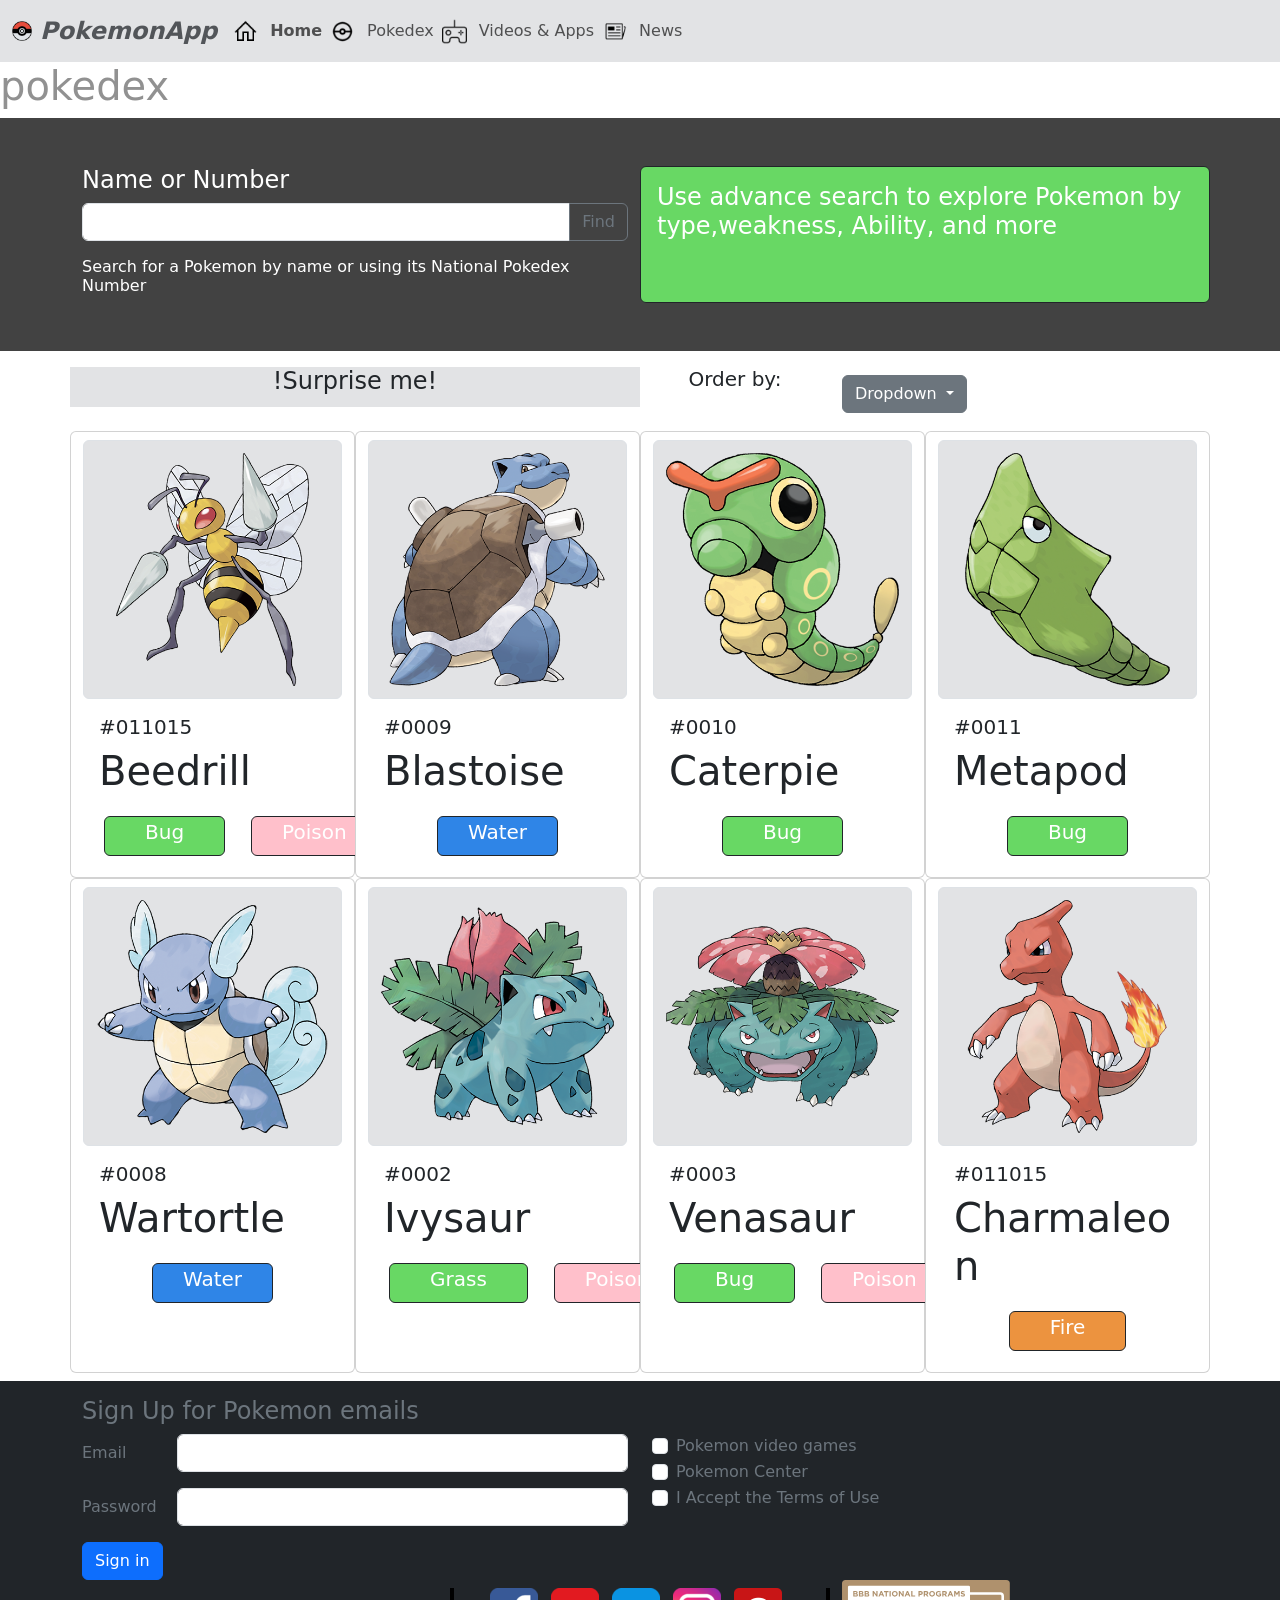
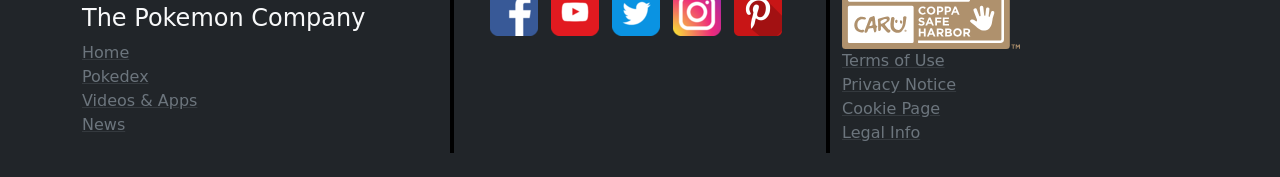
<file: index.html>
<!doctype html>
<html lang="es" >
  <head>
    <meta charset="UTF-8" />
    <meta name="viewport" content="width=device-width, initial-scale=1.0" />
    <meta
      name="descrition"
      content="pagina muestra Imagenes de Pokemon"
    />
    <meta name="author" content="Gabriel Funes" />
    <link rel="stylesheet" href="https://cdn.jsdelivr.net/npm/bootstrap-icons@1.11.3/font/bootstrap-icons.min.css">
    <link rel="stylesheet" href="./css/bootstrap.min.css" />
    <link rel="stylesheet" href="./css/style.css" />
    <title>PokemonApp</title>
  </head>
  <body>
    <header>
<nav class="navbar navbar-expand-lg bg-secondary-subtle">
        <div class="container-fluid ">
          
          <button
            class="navbar-toggler"
            type="button"
            data-bs-toggle="collapse"
            data-bs-target="#navbarSupportedContent"
            aria-controls="navbarSupportedContent"
            aria-expanded="false"
            aria-label="Toggle navigation"
          >
            <span class="navbar-toggler-icon"></span>
          </button>
          <div style="display: flex; align-items: center;">
    <img src="./img/pokemon_icon_69163.png" alt="icono" style="width: 20px; height: 20px; margin-right: 8px;">
    <a class="navbar-brand" href="#">
          <i> <span class="fs-4 fw-bolder text-body-secondary">PokemonApp</span> </i
          ></a> 
</div>
          
          <div class="collapse navbar-collapse " id="navbarSupportedContent">
            <ul class="navbar-nav me-auto mb-2 mb-lg-0 ">
              <li class="nav-item">
                <div style="display: flex; align-items: center;">
    <img src="./img/Home_icon-icons.com_55890.png" alt="icono" style="width: 25px; height: 25px; margin-right: 4px;">
    <a
                  class="nav-link"
                  aria-current="page"
                  href="./index.html"
                  ></i><span class="fw-bold">Home</span> </i></a
                >
</div>
                
              </li>
              <li class="nav-item">
                <div style="display: flex; align-items: center;">
    <img src="./img/game_play_224994.png" alt="icono" style="width: 25px; height: 25px; margin-right: 4px;">
                <a class="nav-link" href="./pages/pokedex.html"
                  >Pokedex</a
                >
                </div>
              </li>

              <li class="nav-item">
                <div style="display: flex; align-items: center;">
    <img src="./img/videogamecontroller_114518.png" alt="icono" style="width: 25px; height: 25px; margin-right: 4px;">
                <a class="nav-link" href="./pages/error404.html"></i> Videos & Apps </i></a>
              </div>
            </li>
              <li class="nav-item">
                <div style="display: flex; align-items: center;">
    <img src="./img/news27_42521.png" alt="icono" style="width: 25px; height: 25px; margin-right: 4px;">
                <a class="nav-link" href="./pages/error404.html"></i> News </i></a>
            </div>  
           </div>
        </div>
      </nav>
    </header>
    <main>
     <h1 class="color_titulo">pokedex<h1>

      <section class=" background  p-5 w-100">
      <div class="container">
       <div class="row">
<div class="col-12 col-md-6 col-lg-6">
  <h4>Name or Number</h4>
  <div class="input-group mb-3">
  <input type="text" class="form-control " placeholder="" aria-label="Name or number" aria-describedby="button-addon2">
  <button class="btn btn-outline-secondary" type="button" id="button-addon2">Find</button>
</div >
<div>
   <h6>Search for a Pokemon by name or using its National Pokedex Number</h6>
</div>
</div>
<div class="col-12 col-md-6 col-lg-6 p-3 bg-info bg_verde border border-dark rounded ">
<h4>Use advance search to explore Pokemon by type,weakness, Ability, and more</h4>
</div>
     </div>
      </div>
      </section>
      <section>
        <div class="container mt-3 mb-3">
          <div class="row ">
         <h4 class="bg-secondary-subtle col-6 text-center">!Surprise me!</h4>
          <h5 class="col-2 text-center">Order by:</h5>
          <div class="dropdown col-4">
  <button class="btn btn-secondary dropdown-toggle" type="button" data-bs-toggle="dropdown" aria-expanded="false">
    Dropdown
  </button>
  <ul class="dropdown-menu ">
    <li><button class="dropdown-item" type="button">Action</button></li>
    <li><button class="dropdown-item" type="button">Another action</button></li>
    <li><button class="dropdown-item" type="button">Something else here</button></li>
  </ul>
</div>
          </div>
          
        </div>

        
      <div class="container vw-100">
        <div class="row   ">
             <div class="card  col-sm-12 col-md-6 col-lg-3  "  >
              <img src="./img/beedrill015.png" class="card-img-top bg-secondary-subtle mt-2 border border-1 rounded  " alt="Beedrill">
               <div class="card-body ">
                 <h5 class="card-title">#011015</h5>
                   <p class="card-text">Beedrill</p>
                <div class="d-flex flex-row justify-content-evenly gap-3 align-items-start">
                  <div class="bug border border-dark rounded">
                   <h5>Bug</h5></div>
                    <div class="poison border border-dark rounded"><h5>Poison</h5></div>
                 </div>
               </div>
              </div>
         <div class=" card  col-12 col-md-6 col-lg-3" >
             <img src="./img/blastoise009.png" class="card-img-top bg-secondary-subtle mt-2  border border rounded" alt="Blastoise">
              <div class="card-body ">
               <h5 class="card-title">#0009</h5>
                 <p class="card-text">Blastoise</p>
                   <div class="d-flex flex-row justify-content-evenly gap-3">
                     <div class="water border border-dark rounded">
                         <h5>Water</h5></div>
                         </div>
                </div>
           </div>
        <div class="  card  col-12 col-md-6 col-lg-3"  >
              <img src="./img/caterpie010.png" class="card-img-top bg-secondary-subtle mt-2  border border rounded" alt="Caterpie">
               <div class="card-body ">
                 <h5 class="card-title">#0010</h5>
                   <p class="card-text">Caterpie</p>
                <div class="d-flex flex-row justify-content-evenly gap-3">
                  <div class="bug border border-dark rounded">
                   <h5>Bug</h5></div>
                    
                 </div>
               </div>
              </div>
              <div class="  card  col-12 col-md-6 col-lg-3"  >
              <img src="./img/metapod011.png" class="card-img-top bg-secondary-subtle mt-2  border border rounded" alt="Metapod">
               <div class="card-body ">
                 <h5 class="card-title">#0011</h5>
                   <p class="card-text">Metapod</p>
                <div class="d-flex flex-row justify-content-evenly gap-3">
                  <div class="bug border border-dark rounded">
                   <h5>Bug</h5></div>
                    
                 </div>
               </div>
              </div>
              <div class="  card  col-12 col-md-6 col-lg-3"  >
              <img src="./img/wartortle008.png" class="card-img-top bg-secondary-subtle mt-2  border border rounded" alt="Wartortle">
               <div class="card-body ">
                 <h5 class="card-title">#0008</h5>
                   <p class="card-text">Wartortle</p>
                <div class="d-flex flex-row justify-content-evenly gap-3">
                  <div class="water border border-dark rounded">
                   <h5>Water</h5></div>
                    
                 </div>
               </div>
              </div>
              <div class="  card  col-12 col-md-6 col-lg-3"  >
              <img src="./img/ivysaur002.png" class="card-img-top bg-secondary-subtle mt-2  border border rounded" alt="Ivysaur">
               <div class="card-body ">
                 <h5 class="card-title">#0002</h5>
                   <p class="card-text">Ivysaur</p>
                <div class="d-flex flex-row justify-content-evenly gap-3">
                  <div class="grass border border-dark rounded">
                   <h5>Grass</h5></div>
                    <div class="poison border border-dark rounded"><h5>Poison</h5></div>
                 </div>
               </div>
              </div>
              <div class="  card  col-12 col-md-6 col-lg-3"  >
              <img src="./img/venasaur003.png" class="card-img-top bg-secondary-subtle mt-2  border border rounded" alt="Venasaur">
               <div class="card-body ">
                 <h5 class="card-title">#0003</h5>
                   <p class="card-text">Venasaur</p>
                <div class="d-flex flex-row justify-content-evenly gap-3">
                  <div class="bug border border-dark rounded">
                   <h5>Bug</h5></div>
                    <div class="poison border border-dark rounded"><h5>Poison</h5></div>
                 </div>
               </div>
              </div>
              <div class="  card  col-12 col-md-6 col-lg-3"  >
              <img src="./img/charmaleon.png" class="card-img-top bg-secondary-subtle mt-2  border border rounded" alt="Charmaleon">
               <div class="card-body ">
                 <h5 class="card-title">#011015</h5>
                   <p class="card-text">Charmaleon</p>
                <div class="d-flex flex-row justify-content-evenly gap-3">
                  <div class="fire border border-dark rounded">
                   <h5>Fire</h5></div>
                    
                 </div>
               </div>
              </div>

      </div>
      
</div>
    </section>
    
    </main>
    <footer class="bg-dark py-3 text-start text-md-start">
      <div class="container">
        <div class="row">
<div class="col-12">
  <h4 class="text-secondary">Sign Up for Pokemon emails</h4>
</div>
          <div class=" col 12 col-md-6 lg-6 ">

<form class="text-secondary">
  <div class="row mb-3">
    <label for="inputEmail3" class="col-sm-2 col-form-label">Email</label>
    <div class="col-sm-10">
      <input type="email" class="form-control" id="inputEmail3">
    </div>
  </div>
  <div class="row mb-3">
    <label for="inputPassword3" class="col-sm-2 col-form-label">Password</label>
    <div class="col-sm-10">
      <input type="password" class="form-control" id="inputPassword3">
    </div>
  </div>
 
  
  <button type="submit" class="btn btn-primary">Sign in</button>
</form>
</div>
<div class="col 12 col-md-6 lg-6 text-secondary">
 <fieldset class="row mb-3">
         <div class="col-sm-10">
      <div class="form-check">
        <input class="form-check-input" type="checkbox" id="gridCheck1">
        <label class="form-check-label" for="gridCheck1">
          Pokemon video games
        </label>
      </div>
      <div class="form-check">
        <input class="form-check-input" type="checkbox" id="gridCheck1">
        <label class="form-check-label" for="gridCheck1">
          Pokemon Center
        </label>
      </div>
      <div class="form-check ">
        <input class="form-check-input" type="checkbox" id="gridCheck1">
        <label class="form-check-label" for="gridCheck1">
          I Accept the Terms of Use
        </label>
      </div>
    </div>
  </fieldset>
</div>
        </div>
      </div>
      <div class="container">
        <div class="row">
          <div class="col-12 col-md-12 col-lg-4 mt-4 ">
             <a
              href="../index.html"
              class="link-light link-underline link-underline-opacity-0"
              ><h4 >The Pokemon Company</h4></a>
            <ul class="list-unstyled">
              <li>
                <a
                  href="./index.html"
                  class="link-secondary link-underline-opacity-25 link-underline-opacity-100-hover"
                  >Home</a
                >
              </li>
              <li>
                <a
                  href="./pages/pokedex.html"
                  class="link-secondary link-underline-opacity-25 link-underline-opacity-100-hover"
                  >Pokedex</a
                >
              </li>
              <li>
                <a
                  href="./pages/error404.html"
                  class="link-secondary link-underline-opacity-25 link-underline-opacity-100-hover"
                  >Videos & Apps</a
                >
              </li>
              <li>
                <a
                  href="./pages/error404.html"
                  class="link-secondary link-underline-opacity-25 link-underline-opacity-100-hover"
                  >News</a
                >
              </li>
              <!-- border-bottom border-top border-black border-4 -->
            </ul>
          </div>
           <div class="col-12 col-md-6 col-lg-4 text-secondary mt-2 mb-2 separador text-center">
            <img src="./icons/facebook-icon.png" alt="icono" style="width: 48px; height: 48px; margin-right: 8px;">
            <img src="./icons/youtube-icom.png" alt="icono" style="width: 48px; height: 48px; margin-right: 8px;">
            <img src="./icons/twitter-icon.png" alt="icono" style="width: 48px; height: 48px; margin-right: 8px;">
            <img src="./icons/instagram-icon.png" alt="icono" style="width: 48px; height: 48px; margin-right: 8px;">
            <img src="./icons/pinterest-icon.png" alt="icono" style="width: 48px; height: 48px; margin-right: 8px;">
            
          </div>
          <div class="col-12 col-md-6 col-lg-4 text-secondary   ">
           <div   
          >
            <a href="#">
              <img
                src="./img/1596150491.svg"
                alt="bbb national program"
                class="w-50"
              />
            </a>
          </div>
            <ul class="list-unstyled">
              <li>
                <a
                  href="./pages/error404.html"
                  class="link-secondary link-underline-opacity-25 link-underline-opacity-100-hover"
                  >Terms of Use</a
                >
              </li>
              <li>
                <a
                  href="./pages/error404.html"
                  class="link-secondary link-underline-opacity-25 link-underline-opacity-100-hover"
                  >Privacy Notice</a
                >
              </li>
              <li>
                <a
                  href="./pages/error404.html"
                  class="link-secondary link-underline-opacity-25 link-underline-opacity-100-hover"
                  >Cookie Page</a
                >
              </li>
              <li>
                <a
                  href="./pages/error404.html"
                  class="link-secondary link-underline-opacity-25 link-underline-opacity-100-hover"
                  >Legal Info</a
                >
              </li>
              
            </ul>
            
            </div>
          </div>
      </div>
    </footer>
    <script src="./js/bootstrap.min.js"></script>
  </body>

  </html>
</file>
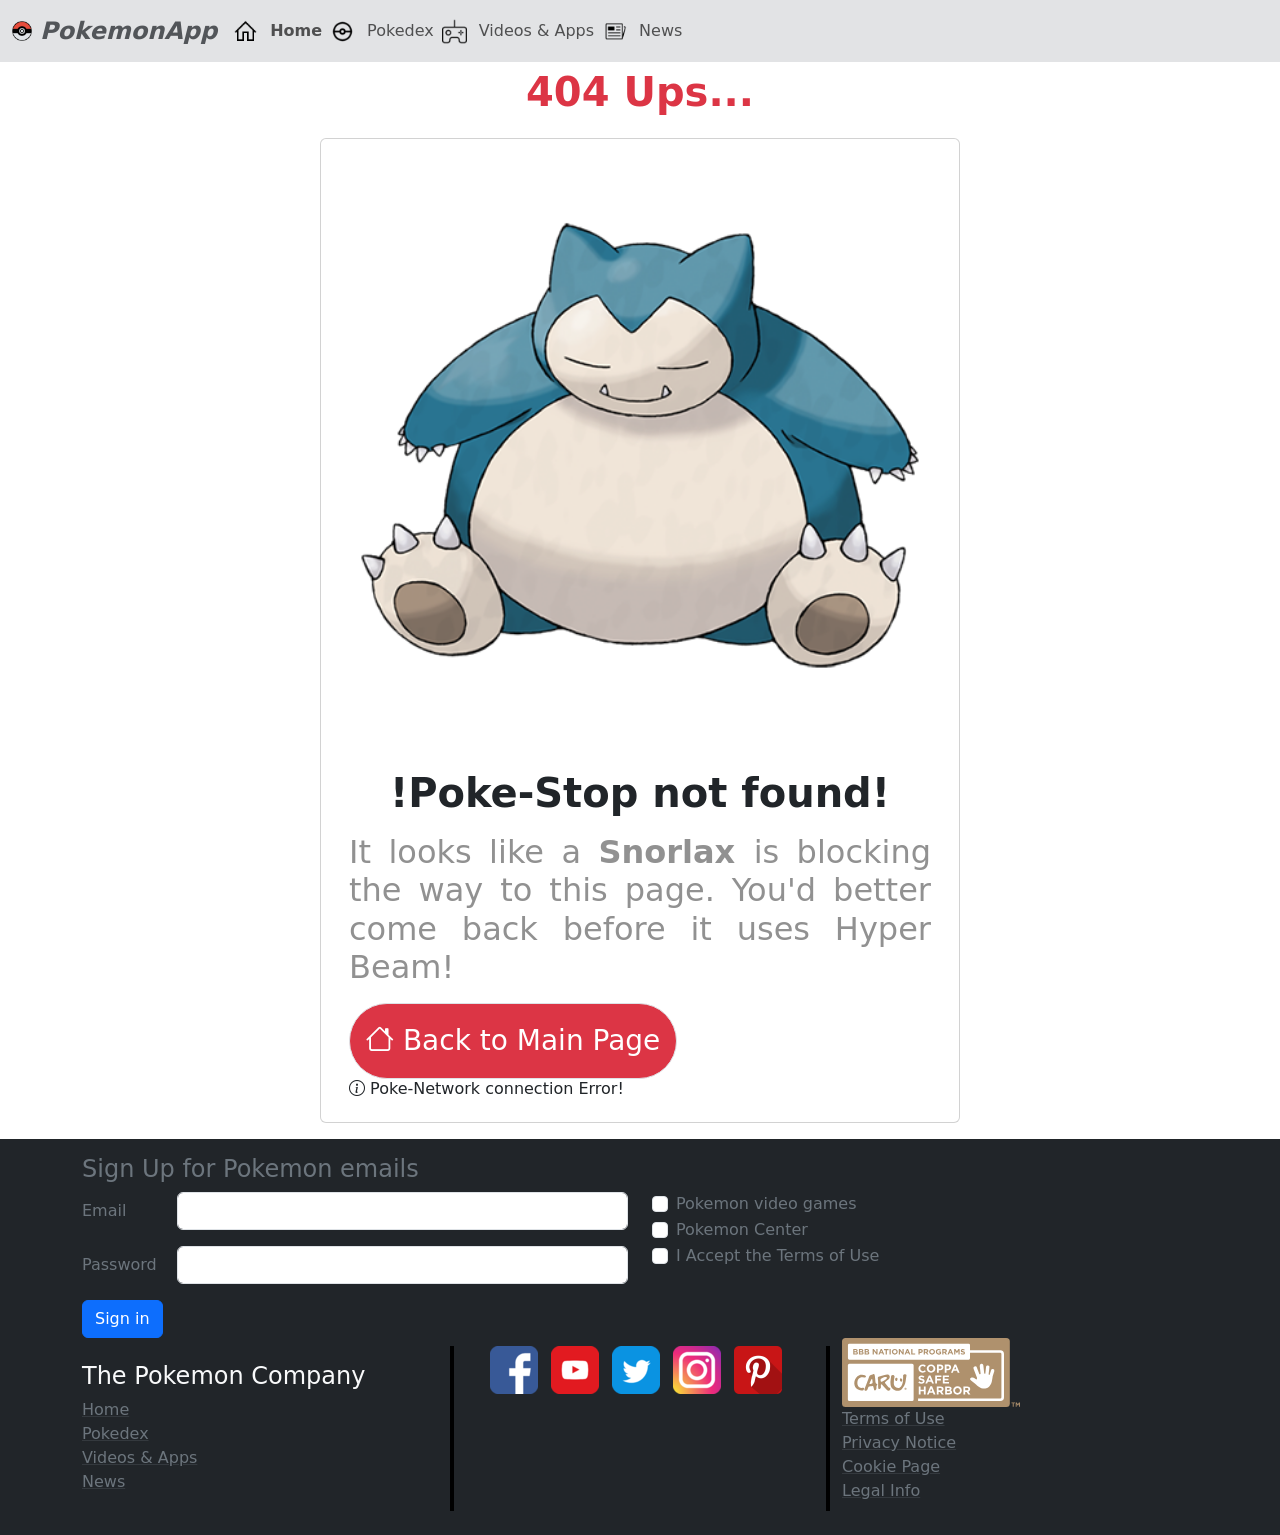
<file: pages/error404.html>
<!doctype html>
<html lang="es" >
  <head>
    <meta charset="UTF-8" />
    <meta name="viewport" content="width=device-width, initial-scale=1.0" />
    <meta
      name="descrition"
      content="pagina muestra Imagenes de Pokemon"
    />
    <meta name="author" content="Gabriel Funes" />
    <link rel="stylesheet" href="https://cdn.jsdelivr.net/npm/bootstrap-icons@1.11.3/font/bootstrap-icons.min.css">
    <link rel="stylesheet" href="../css/bootstrap.min.css" />
    <link rel="stylesheet" href="../css/style.css" />
    <title>Error 404</title>
  </head>
  <body>
    <header>
<nav class="navbar navbar-expand-lg bg-secondary-subtle">
        <div class="container-fluid ">
          
          <button
            class="navbar-toggler"
            type="button"
            data-bs-toggle="collapse"
            data-bs-target="#navbarSupportedContent"
            aria-controls="navbarSupportedContent"
            aria-expanded="false"
            aria-label="Toggle navigation"
          >
            <span class="navbar-toggler-icon"></span>
          </button>
          <div style="display: flex; align-items: center;">
    <img src="../img/pokemon_icon_69163.png" alt="icono" style="width: 20px; height: 20px; margin-right: 8px;">
    <a class="navbar-brand" href="../index.html">
          <i> <span class="fs-4 fw-bolder text-body-secondary">PokemonApp</span> </i
          ></a> 
</div>
          
          <div class="collapse navbar-collapse " id="navbarSupportedContent">
            <ul class="navbar-nav me-auto mb-2 mb-lg-0 ">
              <li class="nav-item">
                <div style="display: flex; align-items: center;">
    <img src="../img/Home_icon-icons.com_55890.png" alt="icono" style="width: 25px; height: 25px; margin-right: 4px;">
    <a
                  class="nav-link"
                  aria-current="page"
                  href="../index.html"
                  ></i><span class="fw-bold">Home</span> </i></a
                >
</div>
                
              </li>
              <li class="nav-item">
                <div style="display: flex; align-items: center;">
    <img src="../img/game_play_224994.png" alt="icono" style="width: 25px; height: 25px; margin-right: 4px;">
                <a class="nav-link" href="../pages/pokedex.html"
                  >Pokedex</a
                >
                </div>
              </li>

              <li class="nav-item">
                <div style="display: flex; align-items: center;">
    <img src="../img/videogamecontroller_114518.png" alt="icono" style="width: 25px; height: 25px; margin-right: 4px;">
                <a class="nav-link" href="../pages/error404.html"></i> Videos & Apps </i></a>
              </div>
            </li>
              <li class="nav-item">
                <div style="display: flex; align-items: center;">
    <img src="../img/news27_42521.png" alt="icono" style="width: 25px; height: 25px; margin-right: 4px;">
                <a class="nav-link" href="../pages/error404.html"></i> News </i></a>
            </div>  
           </div>
        </div>
      </nav>
    </header>
    <main>
        <div class="container w-50 ">
          <p class="text-center text-danger fw-bold fs-1">404 Ups...</p>
            <div class="row justify-content-center mt-3 mb-3 ">
<div class="card rounded border-dark-border-subtle-dark  " ">
    
  <img src="../img/srnolax.png" class="card-img-top" alt="sonorlax-img">
  <div class="card-body ">
    <h5 class="card-title text-center fs-1 fw-bolder mb-3">!Poke-Stop not found!</h5> 
    <h5 class="fs-2 parrafo">It looks like a <span class="fw-bolder">Snorlax </span>is blocking the way to this page. You'd better come back before it uses Hyper Beam!</h5>
    <p class="card-text"></p>
    <a href="../index.html" class="btn btn-danger border rounded-pill text-center fs-3  p-3 centrar " ><i class="bi bi-house"></i> Back to Main Page</a>
    <h6><i class="bi bi-info-circle"></i> Poke-Network connection Error! </h6>
  </div>
</div>

            </div>
        </div>

    </main>
    <footer class="bg-dark py-3 text-start text-md-start">
      <div class="container">
        <div class="row">
<div class="col-12">
  <h4 class="text-secondary">Sign Up for Pokemon emails</h4>
</div>
          <div class=" col 12 col-md-6 lg-6 ">

<form class="text-secondary">
  <div class="row mb-3">
    <label for="inputEmail3" class="col-sm-2 col-form-label">Email</label>
    <div class="col-sm-10">
      <input type="email" class="form-control" id="inputEmail3">
    </div>
  </div>
  <div class="row mb-3">
    <label for="inputPassword3" class="col-sm-2 col-form-label">Password</label>
    <div class="col-sm-10">
      <input type="password" class="form-control" id="inputPassword3">
    </div>
  </div>
 
  
  <button type="submit" class="btn btn-primary">Sign in</button>
</form>
</div>
<div class="col 12 col-md-6 lg-6 text-secondary">
 <fieldset class="row mb-3">
         <div class="col-sm-10">
      <div class="form-check">
        <input class="form-check-input" type="checkbox" id="gridCheck1">
        <label class="form-check-label" for="gridCheck1">
          Pokemon video games
        </label>
      </div>
      <div class="form-check">
        <input class="form-check-input" type="checkbox" id="gridCheck1">
        <label class="form-check-label" for="gridCheck1">
          Pokemon Center
        </label>
      </div>
      <div class="form-check ">
        <input class="form-check-input" type="checkbox" id="gridCheck1">
        <label class="form-check-label" for="gridCheck1">
          I Accept the Terms of Use
        </label>
      </div>
    </div>
  </fieldset>
</div>
        </div>
      </div>
      <div class="container">
        <div class="row">
          <div class="col-12 col-md-12 col-lg-4 mt-4 ">
             <a
              href="../index.html"
              class="link-light link-underline link-underline-opacity-0"
              ><h4 >The Pokemon Company</h4></a>
            <ul class="list-unstyled">
              <li>
                <a
                  href="../index.html"
                  class="link-secondary link-underline-opacity-25 link-underline-opacity-100-hover"
                  >Home</a
                >
              </li>
              <li>
                <a
                  href="../pages/pokedex.html"
                  class="link-secondary link-underline-opacity-25 link-underline-opacity-100-hover"
                  >Pokedex</a
                >
              </li>
              <li>
                <a
                  href="../pages/error404.html"
                  class="link-secondary link-underline-opacity-25 link-underline-opacity-100-hover"
                  >Videos & Apps</a
                >
              </li>
              <li>
                <a
                  href="../pages/error404.html"
                  class="link-secondary link-underline-opacity-25 link-underline-opacity-100-hover"
                  >News</a
                >
              </li>
              <!-- border-bottom border-top border-black border-4 -->
            </ul>
          </div>
           <div class="col-12 col-md-6 col-lg-4 text-secondary mt-2 mb-2 separador text-center">
            <img src="../icons/facebook-icon.png" alt="icono" style="width: 48px; height: 48px; margin-right: 8px;">
            <img src="../icons/youtube-icom.png" alt="icono" style="width: 48px; height: 48px; margin-right: 8px;">
            <img src="../icons/twitter-icon.png" alt="icono" style="width: 48px; height: 48px; margin-right: 8px;">
            <img src="../icons/instagram-icon.png" alt="icono" style="width: 48px; height: 48px; margin-right: 8px;">
            <img src="../icons/pinterest-icon.png" alt="icono" style="width: 48px; height: 48px; margin-right: 8px;">
            
          </div>
          <div class="col-12 col-md-6 col-lg-4 text-secondary   ">
           <div   
          >
            <a href="#">
              <img
                src="../img/1596150491.svg"
                alt="bbb national program"
                class="w-50"
              />
            </a>
          </div>
            <ul class="list-unstyled">
              <li>
                <a
                  href="../pages/error404.html"
                  class="link-secondary link-underline-opacity-25 link-underline-opacity-100-hover"
                  >Terms of Use</a
                >
              </li>
              <li>
                <a
                  href="../pages/error404.html"
                  class="link-secondary link-underline-opacity-25 link-underline-opacity-100-hover"
                  >Privacy Notice</a
                >
              </li>
              <li>
                <a
                  href="../pages/error404.html"
                  class="link-secondary link-underline-opacity-25 link-underline-opacity-100-hover"
                  >Cookie Page</a
                >
              </li>
              <li>
                <a
                  href="../pages/error404.html"
                  class="link-secondary link-underline-opacity-25 link-underline-opacity-100-hover"
                  >Legal Info</a
                >
              </li>
              
            </ul>
            
            </div>
          </div>
      </div>
    </footer>
    <script src="../js/bootstrap.min.js"></script>
  </body>

  </html>
</file>
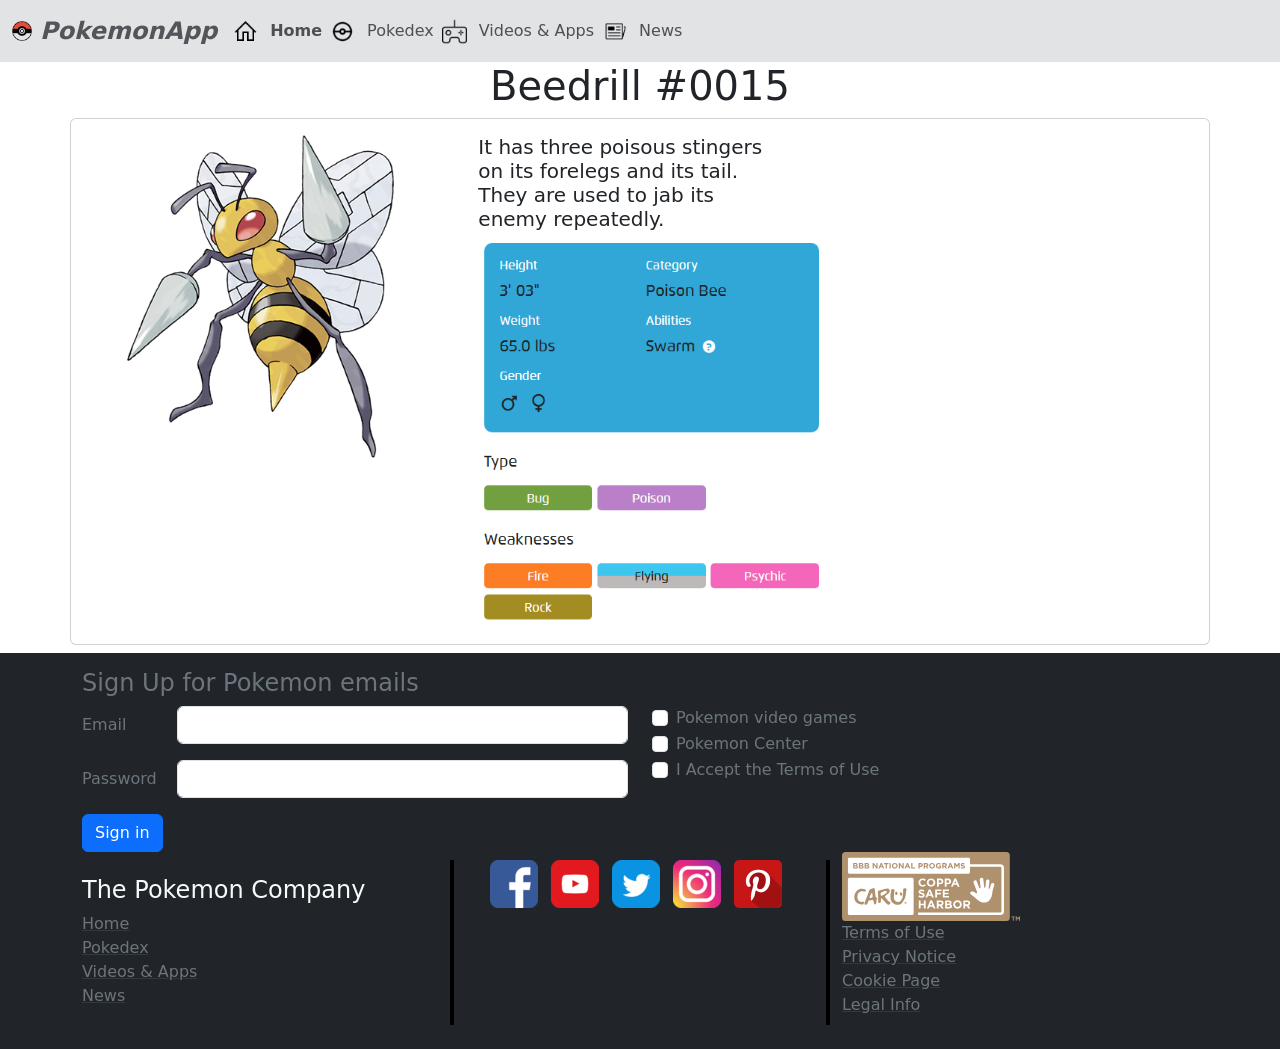
<file: pages/pokedex.html>
<!doctype html>
<html lang="es" >
  <head>
    <meta charset="UTF-8" />
    <meta name="viewport" content="width=device-width, initial-scale=1.0" />
    <meta
      name="descrition"
      content="pagina muestra Imagenes de Pokemon"
    />
    <meta name="author" content="Gabriel Funes" />
    <link rel="stylesheet" href="https://cdn.jsdelivr.net/npm/bootstrap-icons@1.11.3/font/bootstrap-icons.min.css">
    <link rel="stylesheet" href="../css/bootstrap.min.css" />
    <link rel="stylesheet" href="../css/style.css" />
    <title>Error 404</title>
  </head>
  <body>
    <header>
<nav class="navbar navbar-expand-lg bg-secondary-subtle">
        <div class="container-fluid ">
          
          <button
            class="navbar-toggler"
            type="button"
            data-bs-toggle="collapse"
            data-bs-target="#navbarSupportedContent"
            aria-controls="navbarSupportedContent"
            aria-expanded="false"
            aria-label="Toggle navigation"
          >
            <span class="navbar-toggler-icon"></span>
          </button>
          <div style="display: flex; align-items: center;">
    <img src="../img/pokemon_icon_69163.png" alt="icono" style="width: 20px; height: 20px; margin-right: 8px;">
    <a class="navbar-brand" href="../index.html">
          <i> <span class="fs-4 fw-bolder text-body-secondary">PokemonApp</span> </i
          ></a> 
</div>
          
          <div class="collapse navbar-collapse " id="navbarSupportedContent">
            <ul class="navbar-nav me-auto mb-2 mb-lg-0 ">
              <li class="nav-item">
                <div style="display: flex; align-items: center;">
    <img src="../img/Home_icon-icons.com_55890.png" alt="icono" style="width: 25px; height: 25px; margin-right: 4px;">
    <a
                  class="nav-link"
                  aria-current="page"
                  href="../index.html"
                  ></i><span class="fw-bold">Home</span> </i></a
                >
</div>
                
              </li>
              <li class="nav-item">
                <div style="display: flex; align-items: center;">
    <img src="../img/game_play_224994.png" alt="icono" style="width: 25px; height: 25px; margin-right: 4px;">
                <a class="nav-link" href="../pages/pokedex.html"
                  >Pokedex</a
                >
                </div>
              </li>

              <li class="nav-item">
                <div style="display: flex; align-items: center;">
    <img src="../img/videogamecontroller_114518.png" alt="icono" style="width: 25px; height: 25px; margin-right: 4px;">
                <a class="nav-link" href="../pages/error404.html"></i> Videos & Apps </i></a>
              </div>
            </li>
              <li class="nav-item">
                <div style="display: flex; align-items: center;">
    <img src="../img/news27_42521.png" alt="icono" style="width: 25px; height: 25px; margin-right: 4px;">
                <a class="nav-link" href="../pages/error404.html"></i> News </i></a>
            </div>  
           </div>
        </div>
      </nav>
    </header>
    <main>
        <h1 class="text-center">Beedrill #0015</h1>
<div class="card container mb-2" >
  <div class="row ">
    <div class="col-md-4 col-lg-4">
      <img src="../img/beedrill015.png" class="img-fluid rounded-start" alt="beedrill">
    </div>
    <div class="col-md-8">
      <div class="card-body ">
        <h5 class="card-title col-lg-5">It has three poisous stingers on its forelegs and its tail. They are used to jab its enemy repeatedly.</h5>
               <img src="../img/Sin título.png" class="card-text col-md-6" alt="beedrill-skills">
       
      </div>
    </div>
  </div>
</div>
    </main>
    <footer class="bg-dark py-3 text-start text-md-start">
      <div class="container">
        <div class="row">
<div class="col-12">
  <h4 class="text-secondary">Sign Up for Pokemon emails</h4>
</div>
          <div class=" col 12 col-md-6 lg-6 ">

<form class="text-secondary">
  <div class="row mb-3">
    <label for="inputEmail3" class="col-sm-2 col-form-label">Email</label>
    <div class="col-sm-10">
      <input type="email" class="form-control" id="inputEmail3">
    </div>
  </div>
  <div class="row mb-3">
    <label for="inputPassword3" class="col-sm-2 col-form-label">Password</label>
    <div class="col-sm-10">
      <input type="password" class="form-control" id="inputPassword3">
    </div>
  </div>
 
  
  <button type="submit" class="btn btn-primary">Sign in</button>
</form>
</div>
<div class="col 12 col-md-6 lg-6 text-secondary">
 <fieldset class="row mb-3">
         <div class="col-sm-10">
      <div class="form-check">
        <input class="form-check-input" type="checkbox" id="gridCheck1">
        <label class="form-check-label" for="gridCheck1">
          Pokemon video games
        </label>
      </div>
      <div class="form-check">
        <input class="form-check-input" type="checkbox" id="gridCheck1">
        <label class="form-check-label" for="gridCheck1">
          Pokemon Center
        </label>
      </div>
      <div class="form-check ">
        <input class="form-check-input" type="checkbox" id="gridCheck1">
        <label class="form-check-label" for="gridCheck1">
          I Accept the Terms of Use
        </label>
      </div>
    </div>
  </fieldset>
</div>
        </div>
      </div>
      <div class="container">
        <div class="row">
          <div class="col-12 col-md-12 col-lg-4 mt-4 ">
             <a
              href="../index.html"
              class="link-light link-underline link-underline-opacity-0"
              ><h4 >The Pokemon Company</h4></a>
            <ul class="list-unstyled">
              <li>
                <a
                  href="../index.html"
                  class="link-secondary link-underline-opacity-25 link-underline-opacity-100-hover"
                  >Home</a
                >
              </li>
              <li>
                <a
                  href="../pages/pokedex.html"
                  class="link-secondary link-underline-opacity-25 link-underline-opacity-100-hover"
                  >Pokedex</a
                >
              </li>
              <li>
                <a
                  href="../pages/error404.html"
                  class="link-secondary link-underline-opacity-25 link-underline-opacity-100-hover"
                  >Videos & Apps</a
                >
              </li>
              <li>
                <a
                  href="../pages/error404.html"
                  class="link-secondary link-underline-opacity-25 link-underline-opacity-100-hover"
                  >News</a
                >
              </li>
              <!-- border-bottom border-top border-black border-4 -->
            </ul>
          </div>
           <div class="col-12 col-md-6 col-lg-4 text-secondary mt-2 mb-2 separador text-center">
            <img src="../icons/facebook-icon.png" alt="icono" style="width: 48px; height: 48px; margin-right: 8px;">
            <img src="../icons/youtube-icom.png" alt="icono" style="width: 48px; height: 48px; margin-right: 8px;">
            <img src="../icons/twitter-icon.png" alt="icono" style="width: 48px; height: 48px; margin-right: 8px;">
            <img src="../icons/instagram-icon.png" alt="icono" style="width: 48px; height: 48px; margin-right: 8px;">
            <img src="../icons/pinterest-icon.png" alt="icono" style="width: 48px; height: 48px; margin-right: 8px;">
            
          </div>
          <div class="col-12 col-md-6 col-lg-4 text-secondary   ">
           <div   
          >
            <a href="#">
              <img
                src="../img/1596150491.svg"
                alt="bbb national program"
                class="w-50"
              />
            </a>
          </div>
            <ul class="list-unstyled">
              <li>
                <a
                  href="../pages/error404.html"
                  class="link-secondary link-underline-opacity-25 link-underline-opacity-100-hover"
                  >Terms of Use</a
                >
              </li>
              <li>
                <a
                  href="../pages/error404.html"
                  class="link-secondary link-underline-opacity-25 link-underline-opacity-100-hover"
                  >Privacy Notice</a
                >
              </li>
              <li>
                <a
                  href="../pages/error404.html"
                  class="link-secondary link-underline-opacity-25 link-underline-opacity-100-hover"
                  >Cookie Page</a
                >
              </li>
              <li>
                <a
                  href="../pages/error404.html"
                  class="link-secondary link-underline-opacity-25 link-underline-opacity-100-hover"
                  >Legal Info</a
                >
              </li>
              
            </ul>
            
            </div>
          </div>
      </div>
    </footer>
    <script src="../js/bootstrap.min.js"></script>
  </body>

  </html>
</file>
<file: css/style.css>
body {
  display: flex;
  flex-direction: column; /* Apila los elementos verticalmente */
  min-height: 100vh; /* Altura mínima del viewport */
}
main {
  flex: 1; /* Hace que el contenido principal ocupe todo el espacio restante */
}
@media (width >=768px) {
  .separador {
    border-style: solid;
   border-width: 4px;
     border-left-color: black !important; 
    border-right-color: black !important; 
    border-top-style: none;
    border-bottom-style: none;
  }
}
@media (width < 768px) {
  .separador {
   padding: 10px;
    border-style: solid;
   border-width: 4px;
     border-top-color: black !important; 
    border-bottom-color: black !important; 
    border-left-style: none;
    border-right-style: none;
    
  }
}
.background{
background-color: #424242;
color: white
;
}
.bg_verde{
background-color: #68d864 !important;

}
.color_titulo{
color: #919191
;
}
.poison{
padding: 3px 30px 3px 30px;
margin: 5px;
    border-style: solid;
   border-width: 4px;
    background-color: pink;
color: white;
}
.bug{
    padding: 3px 40px 3px 40px;
    margin: 5px;
    border-style: solid;
   border-width: 4px;
background-color: #68d864;
color:white;

}
.water{
    padding: 3px 30px 3px 30px;
    margin: 5px;
    border-style: solid;
   border-width: 4px;
background-color: #2f85e7;
color:white;

}
.grass{
  
  padding: 3px 40px 3px 40px;
     margin: 5px; 
    border-style: solid;
   border-width: 4px;
background-color: #68d864;
color:white;

}
.fire{
    padding: 3px 40px 3px 40px;
    margin: 5px;
    border-style: solid;
   border-width: 4px;
background-color: #ec933f;
color:white;

}
.parrafo{
text-align: justify;
color: #919191;
}
.centrar{
align-items: center !important;
}
</file>
